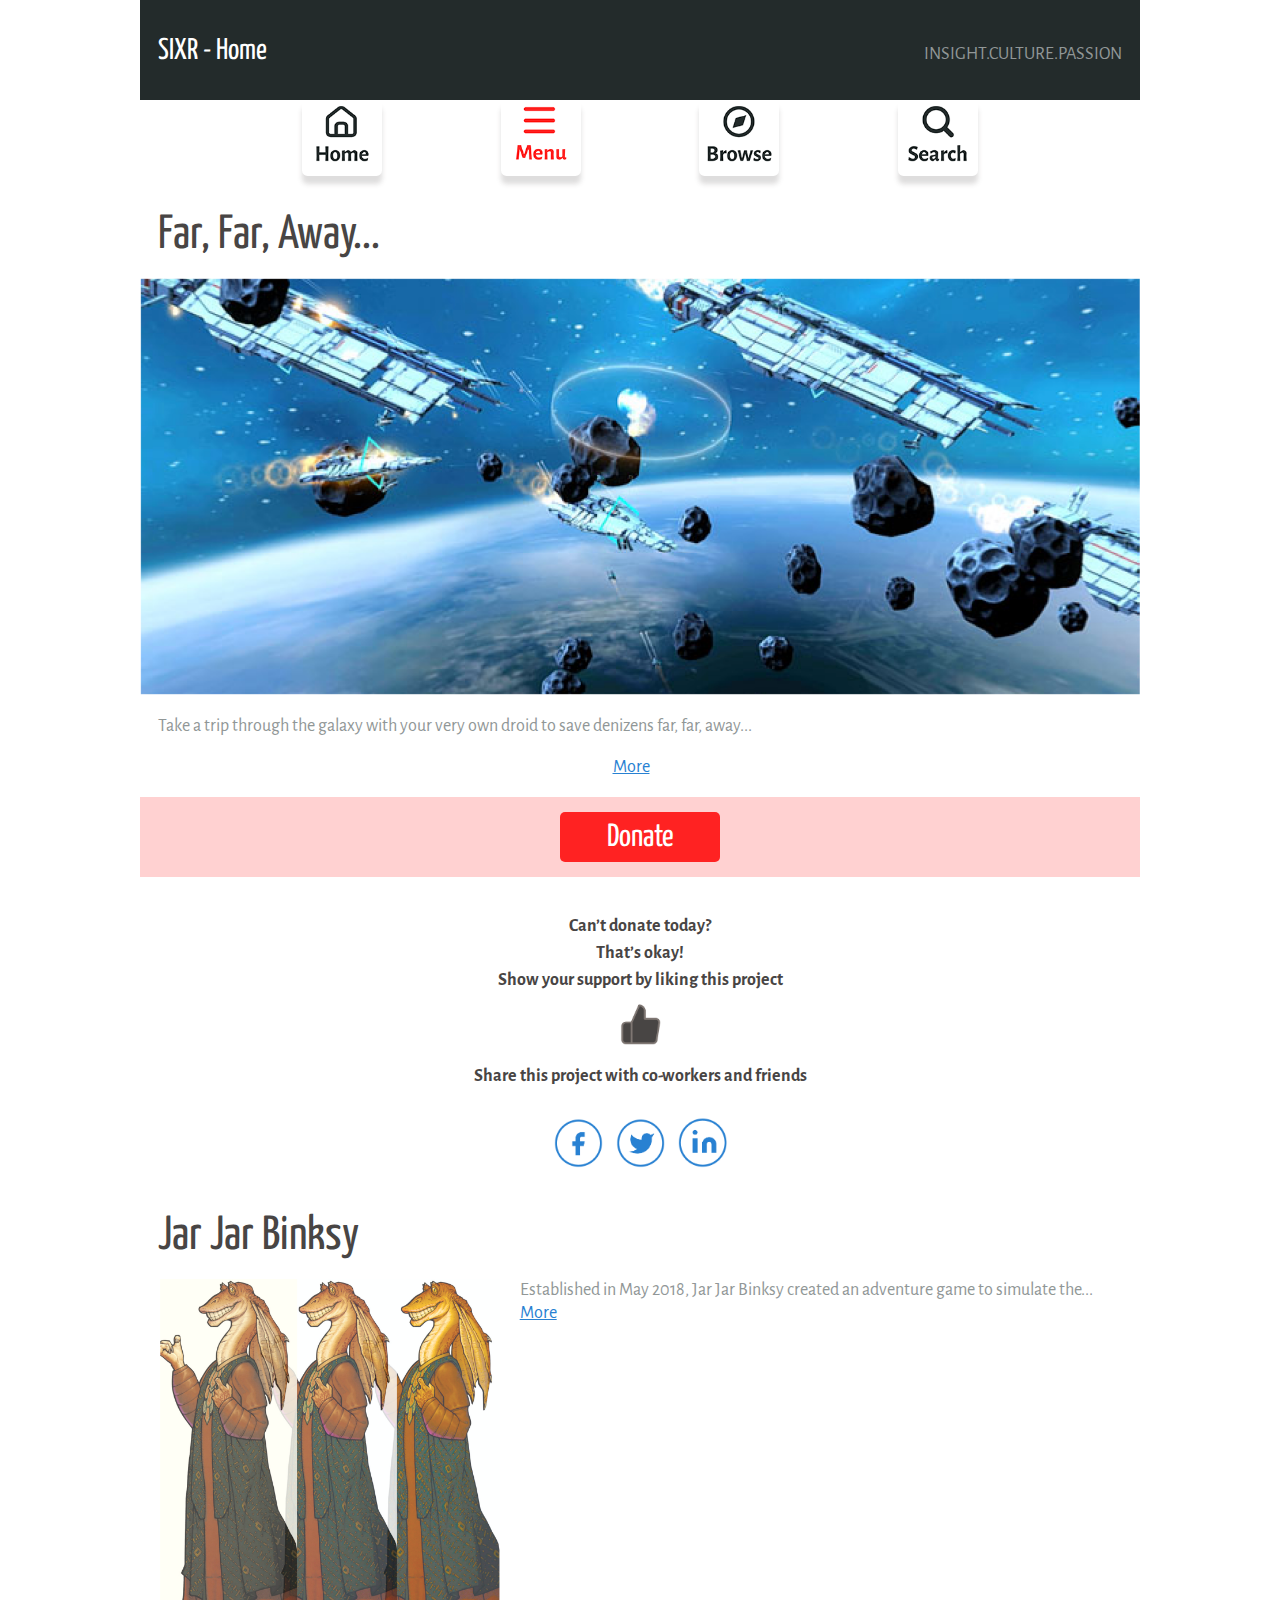
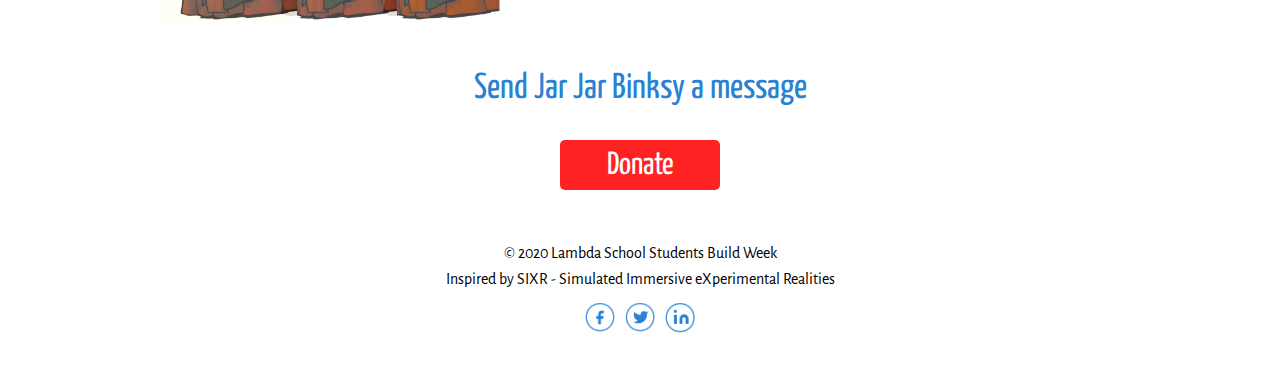
<file: index.html>
<!doctype html>

<html lang="en">
<head>
  <meta charset="utf-8">
  <meta name="viewport" content="width=device-width, initial-scale=1">

  <title>SIXR</title>

  <link href="https://fonts.googleapis.com/css?family=Alegreya+Sans&display=swap" rel="stylesheet">
  <link href="https://fonts.googleapis.com/css?family=Yanone+Kaffeesatz&display=swap" rel="stylesheet">
  <link href="css/index.css" rel="stylesheet">

  <!--[if lt IE 9]>
    <script src="https://cdnjs.cloudflare.com/ajax/libs/html5shiv/3.7.3/html5shiv.js"></script>
  <![endif]-->
</head>

<body>
  <header>
    <div class="logo"><h2>SIXR - Home</h2></div>
    <div class="slogan"><p>INSIGHT.CULTURE.PASSION</p></div>
  </header>

  <section class="navigation-section">
    <div class="menu-item"><a href="index.html"><img src="img/home_icon.png"></a></div>
    <div class="menu-item">
      <div class="dropdown">
        <img src="img/menu_icon.png">
        <div class="dropdown-content">
          <p class="create-an-account"><a href="https://vr-funding-app.netlify.com/">Create an Account</a></p>
          <p class="log-in"><a href="https://vr-funding-app.netlify.com/">Login</a></p><br>
          <p><a href="">Events</a></p>
          <p><a href="aboutus.html">About Us</a></p>
          <p><a href="">Our Story</a></p>
          <p><a href="">How to Donate</a></p>
          <p><a href="">Supporters</a></p>
          <p><a href="">Creaters</a></p><br>
          <p><a href="">Contact Us</a></p>
        </div>
      </div>
    </div>
    <div class="menu-item"><a href=""><img src="img/browse_icon.png"></a></div>
    <div class="menu-item"><a href=""><img src="img/search_icon.png"></a></div>
  </section>

  <div class="container home">
    <section class="content-first">
      <h1>Far, Far, Away...</h1>
      <div class="img-content"><img src="img/outer_space.png" alt="Let's go on an adventure!"></div>
      <p>Take a trip through the galaxy with your very own droid to save denizens far, far, away...</p> 
      <p class="more-link"><a href="">More</a></p>
      <div class="donation"><a class="btn-donation" href="#">Donate</a></div>
    </section>

    <section class="content-ad">
      Can’t donate today?<br>
      That’s okay!<br>
      Show your support by liking this project<br>
      <img class="thumb-up" src="img/thumb_up.png" width="41px" height="41px"><br>
      Share this project with co-workers and friends<br><br>
      <a href=""><img class="facebook" src="img/facebook.png" width="49px" height="49px"></a>
      <a href=""><img class="twitter" src="img/twitter.png" width="49px" height="49px"></a>
      <a href=""><img class="linkin" src="img/linkin.png" width="49px" height="49px"></a>
    </section>

    <section class="content-second">
      <h1>Jar Jar Binksy</h1>
      <div class="img-paragraph">
        <img src="img/jar_jar.png" alt="Let's go on an adventure!">
        <div class="text-paragraph">
          Established in May 2018, Jar Jar Binksy created an adventure game to simulate the... <a class="more-link" href="">More</a>
        </div> 
      </div>
      <p><a href="">Send Jar Jar Binksy a message</a></p>
      <div class="donation"><a class="btn-donation" href="#">Donate</a></div>
    </section>
  </div>

  <footer class="footer">
    <p class="copyright">
      © 2020 Lambda School Students Build Week<br>
      Inspired by SIXR - Simulated Immersive eXperimental Realities
    </p>
    <div class="social-media">
      <div class="social-media-item"><a href=""><img src="img/facebook.png" width="30px" height="30px"></a></div>
      <div class="twitter"><a href=""><img src="img/twitter.png" width="30px" height="30px"></a></div>
      <div class="social-media-item"><a href=""><img src="img/linkin.png" width="30px" height="30px"></a></div>
    </div>
  </footer>

</body>
</html>
</file>
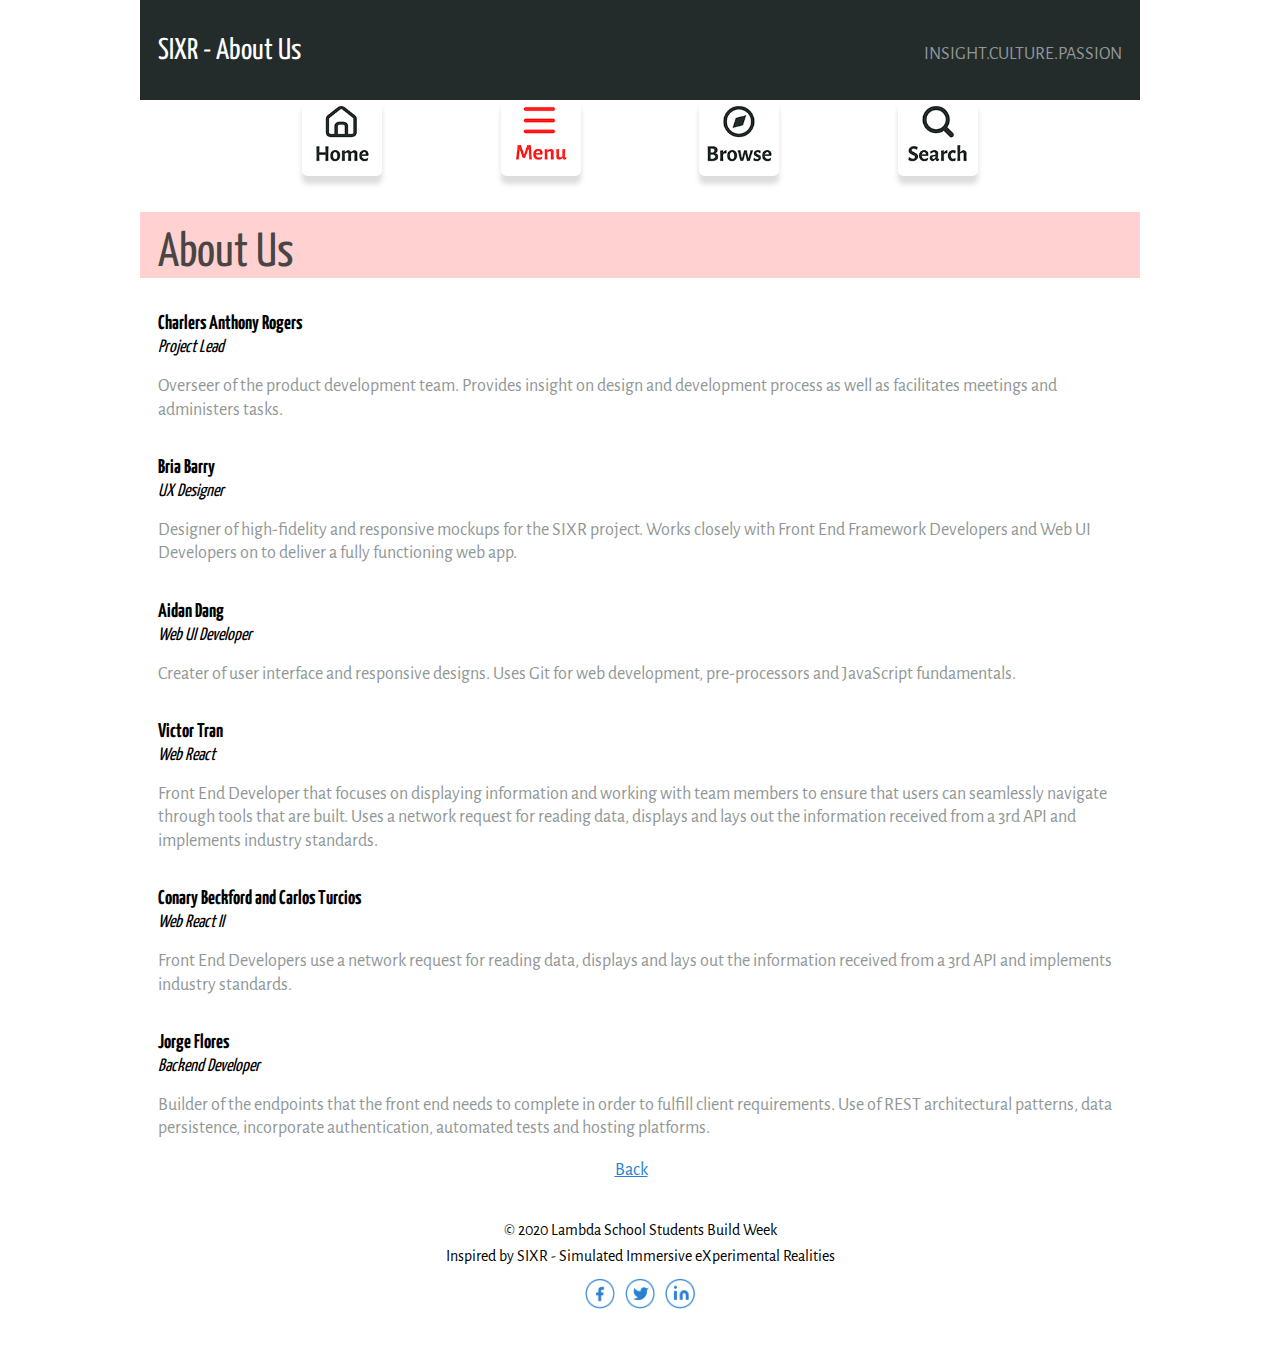
<file: aboutus.html>
<!doctype html>

<html lang="en">
<head>
  <meta charset="utf-8">
  <meta name="viewport" content="width=device-width, initial-scale=1">

  <title>SIXR</title>

  <link href="https://fonts.googleapis.com/css?family=Alegreya+Sans&display=swap" rel="stylesheet">
  <link href="https://fonts.googleapis.com/css?family=Yanone+Kaffeesatz&display=swap" rel="stylesheet">
  <link href="css/index.css" rel="stylesheet">

  <!--[if lt IE 9]>
    <script src="https://cdnjs.cloudflare.com/ajax/libs/html5shiv/3.7.3/html5shiv.js"></script>
  <![endif]-->
</head>

<body>
  <header>
    <div class="logo"><h2>SIXR - About Us</h2></div>
    <div class="slogan"><p>INSIGHT.CULTURE.PASSION</p></div>
  </header>

  <section class="navigation-section">
    <div class="menu-item"><a href="index.html"><img src="img/home_icon.png"></a></div>
    <div class="menu-item">
      <div class="dropdown">
        <img src="img/menu_icon.png">
        <div class="dropdown-content">
          <p class="create-an-account"><a href="https://vr-funding-app.netlify.com/">Create an Account</a></p>
          <p class="log-in"><a href="https://vr-funding-app.netlify.com/">Login</a></p><br>
          <p><a href="">Events</a></p>
          <p><a href="aboutus.html">About Us</a></p>
          <p><a href="">Our Story</a></p>
          <p><a href="">How to Donate</a></p>
          <p><a href="">Supporters</a></p>
          <p><a href="">Creaters</a></p><br>
          <p><a href="">Contact Us</a></p>
        </div>
      </div>
    </div>
    <div class="menu-item"><a href=""><img src="img/browse_icon.png"></a></div>
    <div class="menu-item"><a href=""><img src="img/search_icon.png"></a></div>
  </section>

  <div class="container home">
    <section class="content-first">
      <h1 class="title">About Us</h1>
      <h3>Charlers Anthony Rogers</h3>
      <h4>Project Lead</h4>
      <p>Overseer of the product development team. Provides insight on design and development process as well as facilitates meetings and administers tasks.</p>
      <h3>Bria Barry</h3>
      <h4>UX Designer</h4>
      <p>Designer of high-fidelity and responsive mockups for the SIXR project. Works closely with Front End Framework Developers and Web UI Developers on to deliver a fully functioning web app.</p>
      <h3>Aidan Dang</h3>
      <h4>Web UI Developer</h4>
      <p>Creater of user interface and responsive designs.  Uses Git for web development, pre-processors and JavaScript fundamentals.</p>
      <h3>Victor Tran</h3>
      <h4>Web React</h4>
      <p>Front End Developer that focuses on displaying information and working with team members to ensure that users can seamlessly navigate through tools that are built. Uses a network request for reading data, displays and lays out the information received from a 3rd API and implements industry standards. </p>
      <h3>Conary Beckford and Carlos Turcios</h3>
      <h4>Web React II</h4>
      <p>Front End Developers use a network request for reading data, displays and lays out the information received from a 3rd API and implements industry standards.</p>
      <h3>Jorge Flores</h3>
      <h4>Backend Developer</h4>
      <p>Builder of the endpoints that the front end needs to complete in order to fulfill client requirements.  Use of REST architectural patterns, data persistence, incorporate authentication, automated tests and hosting platforms.</p>
      <p class="more-link"><a href="">Back</a></p>
    </section>
  </div>

  <footer class="footer">
    <p class="copyright">
      © 2020 Lambda School Students Build Week<br>
      Inspired by SIXR - Simulated Immersive eXperimental Realities
    </p>
    <div class="social-media">
      <div class="social-media-item"><a href=""><img src="img/facebook.png" width="30px" height="30px"></a></div>
      <div class="twitter"><a href=""><img src="img/twitter.png" width="30px" height="30px"></a></div>
      <div class="social-media-item"><a href=""><img src="img/linkin.png" width="30px" height="30px"></a></div>
    </div>
  </footer>

</body>
</html>
</file>
<file: css/index.css>
/* http://meyerweb.com/eric/tools/css/reset/ 
   v2.0 | 20110126
   License: none (public domain)
*/
html,
body,
div,
span,
applet,
object,
iframe,
h1,
h2,
h3,
h4,
h5,
h6,
p,
blockquote,
pre,
a,
abbr,
acronym,
address,
big,
cite,
code,
del,
dfn,
em,
img,
ins,
kbd,
q,
s,
samp,
small,
strike,
strong,
sub,
sup,
tt,
var,
b,
u,
i,
center,
dl,
dt,
dd,
ol,
ul,
li,
fieldset,
form,
label,
legend,
table,
caption,
tbody,
tfoot,
thead,
tr,
th,
td,
article,
aside,
canvas,
details,
embed,
figure,
figcaption,
footer,
header,
hgroup,
menu,
nav,
output,
ruby,
section,
summary,
time,
mark,
audio,
video {
  margin: 0;
  padding: 0;
  border: 0;
  font-size: 100%;
  font: inherit;
  vertical-align: baseline;
}
/* HTML5 display-role reset for older browsers */
article,
aside,
details,
figcaption,
figure,
footer,
header,
hgroup,
menu,
nav,
section {
  display: block;
}
body {
  line-height: 1;
}
ol,
ul {
  list-style: none;
}
blockquote,
q {
  quotes: none;
}
blockquote:before,
blockquote:after,
q:before,
q:after {
  content: '';
  content: none;
}
table {
  border-collapse: collapse;
  border-spacing: 0;
}
* {
  box-sizing: border-box;
}
html {
  font-size: 62.5%;
}
html,
body {
  font-family: 'Alegreya Sans';
}
h1,
h2,
h3,
h4,
h5 {
  font-family: 'Yanone Kaffeesatz';
  padding-left: 18px;
}
h1 {
  font-size: 4.8rem;
  color: #484544;
  margin-top: 36px;
}
h2 {
  font-size: 3rem;
}
h3 {
  font-size: 2rem;
  font-weight: bold;
  padding-top: 36px;
}
h4 {
  font-size: 1.8rem;
  font-style: italic;
  padding-top: 5px;
}
img {
  max-width: 100%;
  height: auto;
}
header {
  max-width: 1000px;
  width: 100%;
  height: 100px;
  margin: 0 auto;
  display: flex;
  flex-direction: column;
  padding-top: 36px;
  background-color: #232B2B;
}
@media (min-width: 800px) {
  header {
    flex-direction: row;
    justify-content: space-between;
  }
  header .slogan p {
    padding-right: 18px;
    padding-top: 9px;
  }
}
@media (min-width: 1000px) {
  header {
    flex-direction: row;
    justify-content: space-between;
  }
  header .slogan p {
    padding-right: 18px;
    padding-top: 9px;
  }
}
header .logo h2 {
  color: #FFFFFF;
}
header .slogan p {
  font-size: 1.8rem;
  color: #919797;
  padding-left: 18px;
}
.navigation-section {
  max-width: 1000px;
  width: 100%;
  height: auto;
  margin: 0 auto;
  display: flex;
  justify-content: space-around;
  align-items: baseline;
  padding-left: 5%;
  padding-right: 5%;
}
@media (min-width: 1000px) {
  .navigation-section {
    padding-left: 10%;
    padding-right: 10%;
  }
}
@media (min-width: 800px) {
  .navigation-section {
    padding-left: 8%;
    padding-right: 8%;
  }
}
.navigation-section .menu-item {
  display: block;
  box-shadow: 0px 7.46667px 5.6px rgba(72, 69, 68, 0.18);
  border-radius: 5.6px;
  width: 50px;
  height: auto;
  padding-bottom: 8px;
}
.navigation-section .menu-item .dropdown {
  position: relative;
  display: inline-block;
}
.navigation-section .menu-item .dropdown-content {
  display: none;
  position: absolute;
  background-color: #ffffff;
  min-width: 160px;
  box-shadow: 0px 8px 16px 0px rgba(0, 0, 0, 0.2);
  z-index: 1;
  line-height: 1.8;
  border-radius: 5.6px;
}
.navigation-section .menu-item .dropdown-content p a {
  text-decoration: none;
  font-size: 1.8rem;
  color: #484544;
  margin: 12px 16px;
}
.navigation-section .menu-item .dropdown-content p a:hover {
  background-color: #FF2222;
  color: white;
}
.navigation-section .menu-item .dropdown-content .log-in,
.navigation-section .menu-item .dropdown-content .create-an-account {
  background-color: rgba(255, 157, 157, 0.47);
  margin: 0;
}
.navigation-section .menu-item .dropdown:hover .dropdown-content {
  display: block;
}
@media (min-width: 800px) {
  .navigation-section .menu-item {
    width: 70px;
  }
}
@media (min-width: 1000px) {
  .navigation-section .menu-item {
    width: 80px;
  }
}
.container {
  max-width: 1000px;
  width: 100%;
  height: auto;
  margin: 0 auto;
  display: flex;
  flex-direction: column;
  align-items: center;
}
.container .content-first {
  width: 100%;
}
.container .content-first .img-content {
  padding-top: 18px;
}
.container .content-first p {
  padding-top: 18px;
  padding-left: 18px;
  padding-right: 18px;
  font-size: 1.8rem;
  color: #919797;
  line-height: 1.3;
}
.container .content-first p a {
  color: #2881D2;
}
.container .content-first .title {
  background-color: rgba(255, 157, 157, 0.47);
  padding-top: 18px;
}
.container .content-first .more-link {
  text-align: center;
  padding-left: 0;
}
.container .content-first .donation {
  background-color: rgba(255, 157, 157, 0.47);
  height: 80px;
  display: flex;
  align-items: center;
  justify-content: center;
  margin-top: 18px;
}
.container .content-first .donation .btn-donation {
  display: flex;
  justify-content: center;
  align-items: center;
  border-radius: 5px;
  background-color: #FF2222;
  width: 160px;
  height: 50px;
  color: #FFFFFF;
  text-decoration: none;
  font-size: 3.2rem;
  font-family: 'Yanone Kaffeesatz';
}
.container .content-ad {
  padding-top: 36px;
  padding-left: 18px;
  padding-right: 18px;
  text-align: center;
  font-family: 'Alegreya Sans';
  font-size: 1.8rem;
  font-weight: bold;
  line-height: 1.5;
  color: #484544;
}
.container .content-ad .thumb-up {
  padding-top: 9px;
  padding-bottom: 9px;
}
.container .content-ad .twitter {
  margin-left: 10px;
  margin-right: 10px;
}
.container .content-second .img-paragraph {
  display: flex;
  flex-direction: row;
  padding-left: 18px;
  padding-top: 18px;
}
.container .content-second .img-paragraph img {
  width: 35%;
  height: 35%;
}
.container .content-second .img-paragraph .text-paragraph {
  padding-right: 18px;
  padding-left: 18px;
  font-size: 1.8rem;
  color: #919797;
  line-height: 1.3;
}
.container .content-second .img-paragraph .text-paragraph a {
  color: #2881D2;
}
.container .content-second p {
  width: 100%;
  text-align: center;
  padding-top: 48px;
  padding-left: 18px;
  padding-right: 18px;
}
.container .content-second p a {
  text-decoration: none;
  color: #2881D2;
  font-family: 'Yanone Kaffeesatz';
  font-size: 3.6rem;
}
.container .content-second .donation {
  height: 80px;
  display: flex;
  align-items: center;
  justify-content: center;
  margin-top: 18px;
}
.container .content-second .donation .btn-donation {
  display: flex;
  justify-content: center;
  align-items: center;
  border-radius: 5px;
  background-color: #FF2222;
  width: 160px;
  height: 50px;
  color: #FFFFFF;
  text-decoration: none;
  font-size: 3.2rem;
  font-family: 'Yanone Kaffeesatz';
}
.footer {
  width: 100%;
  padding-left: 18px;
  padding-right: 18px;
}
.footer .copyright {
  padding-top: 36px;
  font-size: 1.6rem;
  text-align: center;
  line-height: 1.6;
}
.footer .social-media {
  margin-top: 9px;
  margin-bottom: 36px;
  display: flex;
  justify-content: center;
}
.footer .social-media .twitter {
  margin-left: 10px;
  margin-right: 10px;
}
</file>
